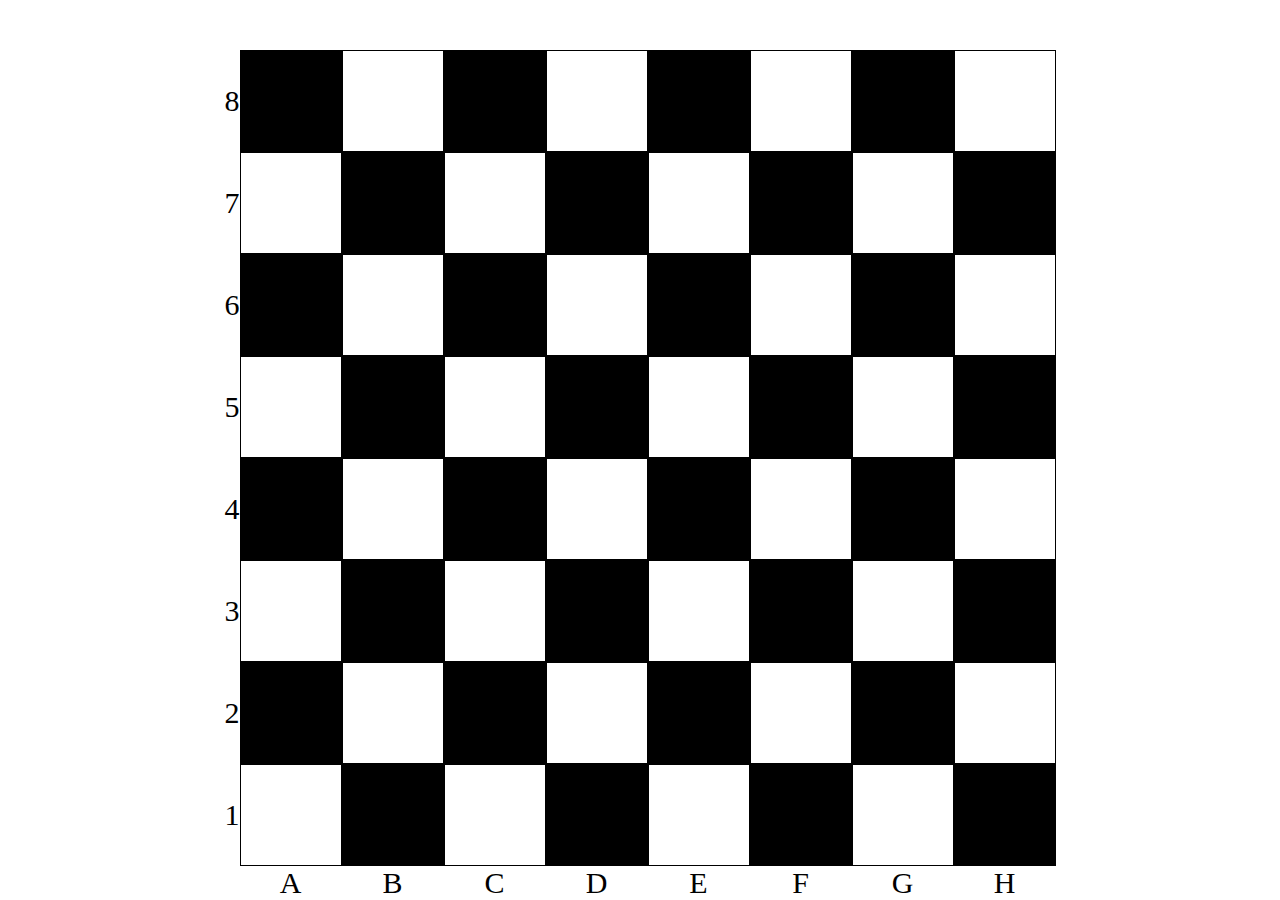
<file: Lesson_5/chessboard/index.html>
<!DOCTYPE html>
<html lang="en">
    <head>
      <meta charset="utf-8">
        <title>Шахматная доска</title>
        <link rel="stylesheet" href="style.css">
    </head>
        <body class="darkBg">
        <div class="table"></div>  
        <script src="board.js"></script>
    </body>
</html>
</file>
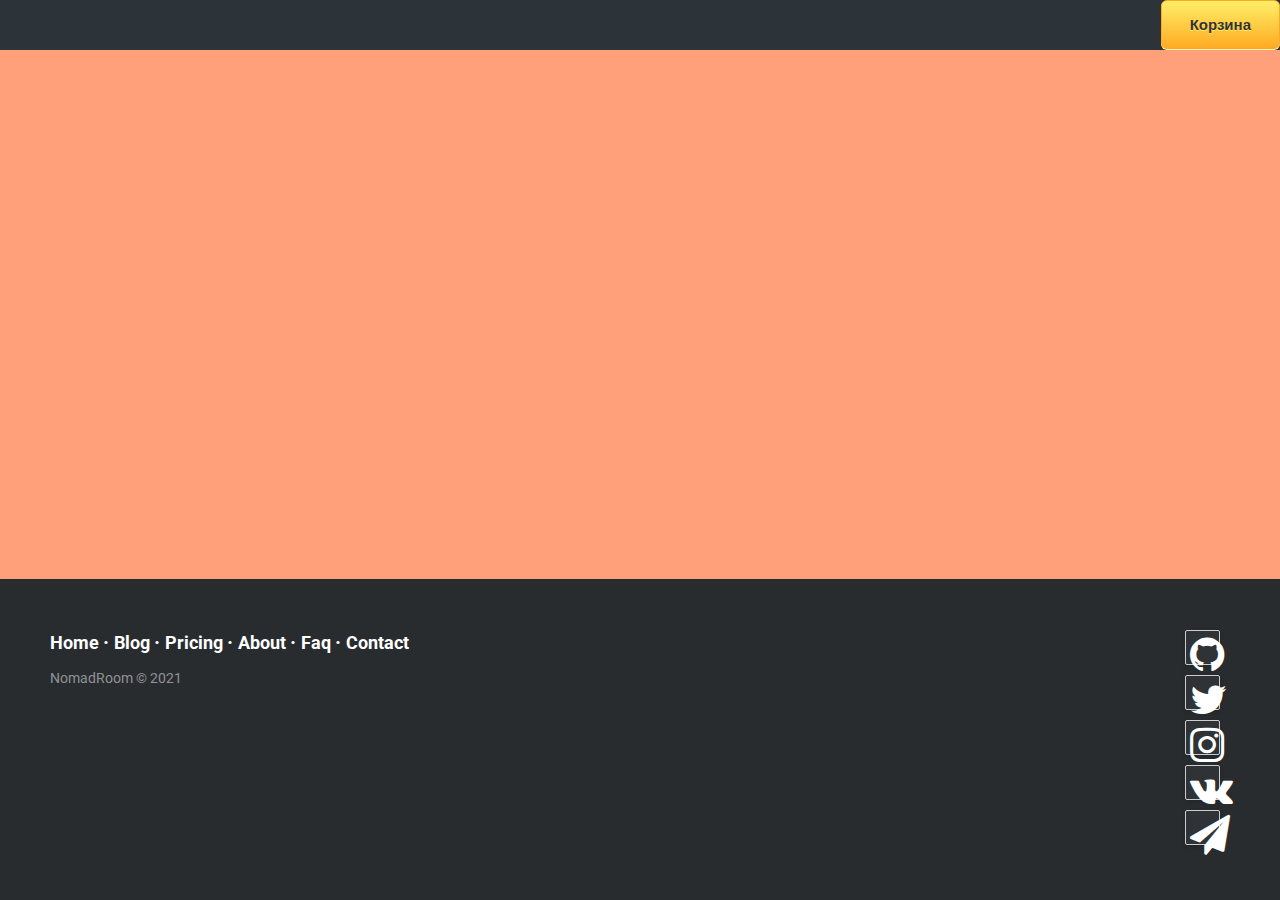
<file: Level_2/Lesson_1/index.html>
<!DOCTYPE html>
<html>

<head>
  <title>LetiShop</title>
  <meta name="keywords" content="" />
  <meta name="description" content="" />
  <link href="style.css" rel="stylesheet">
  <link rel="stylesheet" href="https://maxcdn.bootstrapcdn.com/bootstrap/3.3.6/css/bootstrap.min.css">
</head>

<body>
  <div class="wrapper">
    <header class="header">
      <button class="cart-button blum" type="button">Корзина</button>
    </header>
    <main class="content">
      <div class="goods-list">
      </div>
    </main>
<footer class="footer-distributed">

      <div class="footer-right">
        <div class="social github">
    <a href="https://github.com/nomadroom" target="_blank"><i class="fa fa-github fa-2x"></i></a>
</div>
<div class="social twitter">
    <a href="https://twitter.com/Nomad67765896" target="_blank"><i class="fa fa-twitter fa-2x"></i></a>
</div>
<div class="social instagram">
    <a href="https://www.instagram.com/buddazbs/" target="_blank"><i class="fa fa-instagram fa-2x"></i></a>
</div>
<div class="social vk">
    <a href="https://vk.com/buddazbs" target="_blank"><i class="fa fa-vk fa-2x"></i></a>    
</div>
<div class="social telegram">
    <a href="https://t.me/nomadroom" target="_blank"><i class="fa fa-paper-plane fa-2x"></i></a>
</div>
      </div>

      <div class="footer-left">

        <p class="footer-links">
          <a class="link-1" href="#">Home</a>

          <a href="#">Blog</a>

          <a href="#">Pricing</a>

          <a href="#">About</a>

          <a href="#">Faq</a>

          <a href="#">Contact</a>
        </p>

        <p>NomadRoom &copy; 2021</p>
      </div>

    </footer>
  </div>
  <script src="script.js"></script>
</body>

</html>
</file>
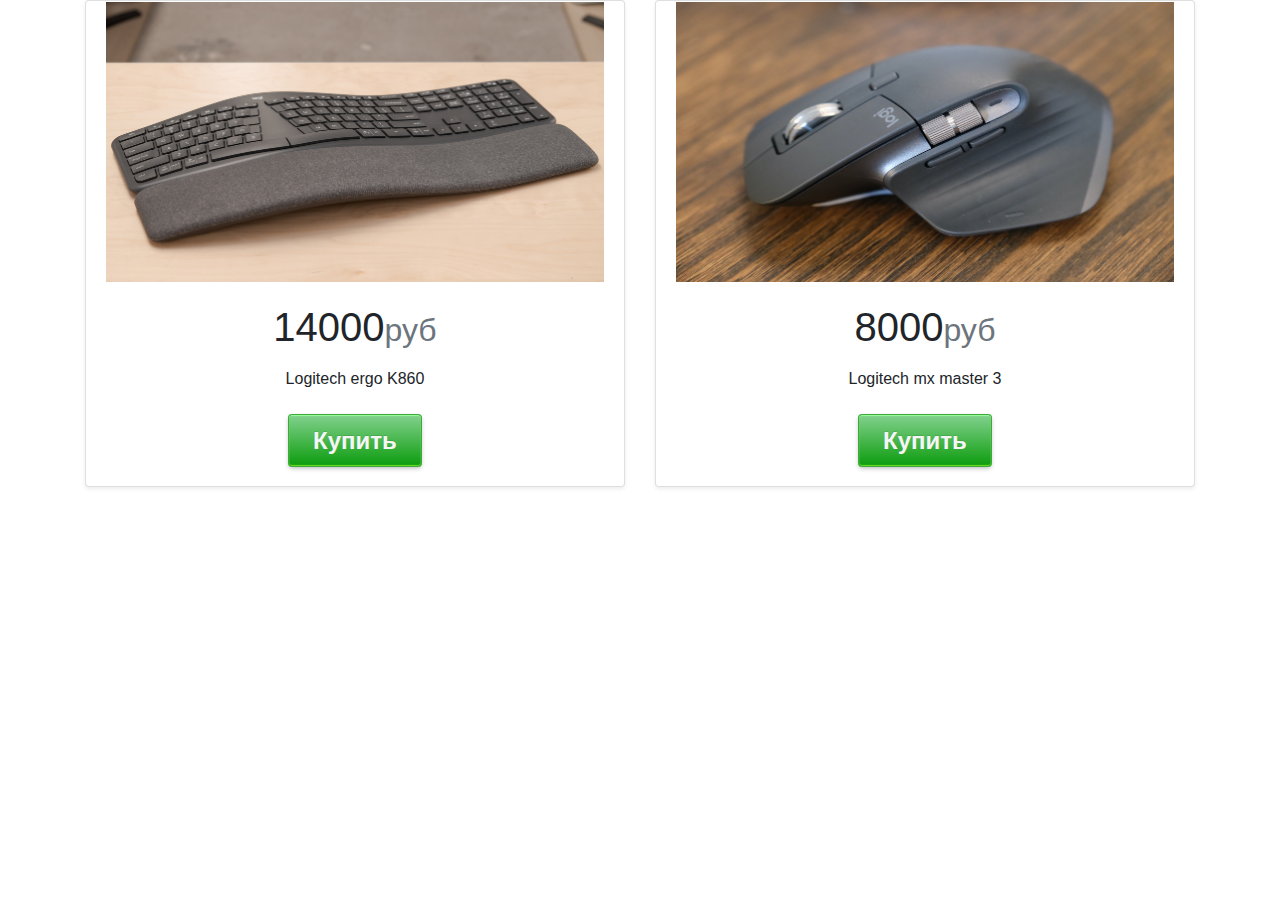
<file: Lesson_6_and_7/modal/basket.html>
<!doctype html>
<html lang="en">
   <head>
      <meta charset="utf-8">
      <meta name="viewport" content="width=device-width, initial-scale=1, shrink-to-fit=no">
      <meta name="description" content="">
      <link rel="stylesheet" type="text/css" href="main.css">
      <title>Some Basket</title>
      <script src="https://code.jquery.com/jquery-3.5.1.min.js" ></script>
      <!-- Bootstrap core CSS -->
      <link rel="stylesheet" href="https://stackpath.bootstrapcdn.com/bootstrap/4.4.1/css/bootstrap.min.css" integrity="sha384-Vkoo8x4CGsO3+Hhxv8T/Q5PaXtkKtu6ug5TOeNV6gBiFeWPGFN9MuhOf23Q9Ifjh" crossorigin="anonymous">
   </head>
   <body>
      <div class="container">
         <div class="card-deck mb-0 text-center">
            <div class="card mb-0 shadow-sm">
               <div class="image__wrapper">
                  <img src="img/1.jpg" alt="logi ergo K860" class="minimized" alt="клик для увеличения" />
               </div>              
               <div class="card-body">
                  <h1 class="card-title pricing-card-title">14000<small class="text-muted">руб</small></h1>
                  <ul class="list-unstyled mt-3 mb-4">
                     <li>Logitech ergo K860</li>
                  </ul>
                  <input type="button" class="button1 btn" value="Купить"> 
                  <div class="screen"></div>                
                  <div id="modal" class="modal">
                     <h1>Добавлено в корзину</h1>
                     <input type="button" class="button1 btn" value="Вернуться">
                     <input type="button" class="button1 btn" value="В корзину">
                  </div>
               </div>
            </div>
            <div class="card mb-0 shadow-sm">
               <div class="image__wrapper">
                  <img src="img/3.jpg" alt="Logi mx master 3" class="minimized" alt="клик для увеличения" />
               </div>
               <div class="screen-tow"></div>
               <div class="card-body">
                  <h1 class="card-title pricing-card-title">8000<small class="text-muted">руб</small></h1>
                  <ul class="list-unstyled mt-3 mb-4">
                     <li>Logitech mx master 3</li>
                  </ul>
                  <input id="btn-1" type="button" class="button1 btn" value="Купить">
                  <div class="screen"></div>
                  <div id="btn-1" class="modal">
                  <h1>Добавлено в корзину</h1>
                     <input type="button" class="button1 btn" value="Вернуться">
                     <input type="button" class="button1 btn" value="В корзину">
                  </div>    
               </div>
            </div>
         </div>
      </div>
      <script src="modal.js"></script>
      <script src="mini.js"></script>
   </body>
</html>
</file>
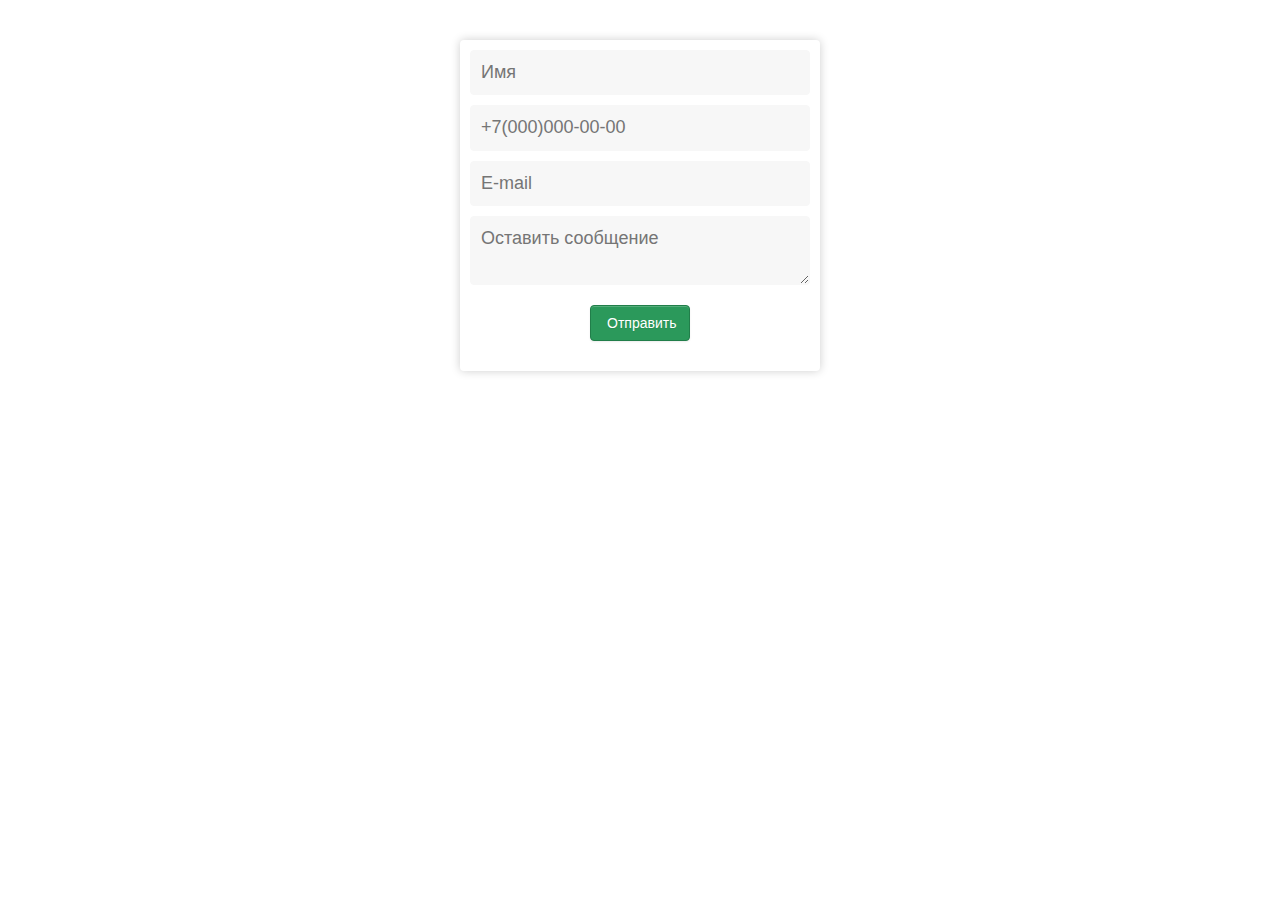
<file: Level_2/Lesson_4/form.html>
<!DOCTYPE html>
<html lang="ru">
<head>
<meta charset="UTF-8">
<meta name="viewport" content="width=device-width, initial-scale=1.0">
<title>Форма</title>
<link rel="stylesheet" href="style.css">

</head>
<body>
    <div class="form">
        <label id="name">
            <input type="text" name="name" placeholder="Имя">
            <small class="error">Имя</small>
        </label>
        <label id="phone">
            <input type="tel" name="phone" placeholder="+7(000)000-00-00">
            <small class="error">Введите Ваш номер телефона в формате +7(000)000-00-00</small>
        </label>
        <label id="email">
            <input type="email" name="email" placeholder="E-mail">
            <small class="error">Введите Вашу почту в формате example@site.com</small>
        </label>
        <label id="message">
            <textarea placeholder="Оставить сообщение" name="message"></textarea>
            <small class="error">Оставить сообщение</small>
        </label>
        <a href="#" class="green">Отправить</a>
    </div>
    <script src="validator.js" async></script>
</body>
</html>
</file>
<file: Lesson_5/chessboard/style.css>
* {
  margin: 0;
  padding: 0;
}

body {
  display: flex;
  justify-content: center;
  align-items: center;
  height: 100vh;
  background-image: url(https://lh6.googleusercontent.com/proxy/aVbBskLAJcqtqRlN4XrtrHxthParhqs_9TDD9-v3SCyS4dXxN-ocIlXTxlPSNXtjKTIADsLo3JdH1WoYwOtZkwOLGvLrLuZhq2olGVuFqgTGlxzya5bI3vIbxrxzmegshXc=s0-d);
}

table {
  border-spacing: 0;
  border: 0;
  margin: 0 auto;
  margin-top: 50px;
}

tr:not(:last-child) td:not(:first-child) {
  border: 1px solid black;
}

td
    {
        font-size: 30px;
    }

.black {
  width: 100px;
  height: 100px;
  background: black;
}

.white {
  width: 100px;
  height: 100px;
  background: white;
}

.letter {
  text-align: center;
  font-size: 30px;
}
</file>
<file: Lesson_6_and_7/modal/main.css>
input.button1 {
  position: relative;
  display: inline-block;
  font-family: Arial,Helvetica,FreeSans,"Liberation Sans","Nimbus Sans L",sans-serif;
  font-size: 1.5em;
  font-weight: 700;
  color: rgb(245,245,245);
  text-shadow: 0 -1px rgba(0,0,0,.1);
  text-decoration: none;
  user-select: none;
  padding: .3em 1em;
  outline: none;
  border: none;
  border-radius: 3px;
  background: #0c9c0d linear-gradient(#82d18d, #0c9c0d);
  box-shadow: inset #72de26 0 -1px 1px, inset 0 1px 1px #98ff98, #3caa3c 0 0 0 1px, rgba(0,0,0,.3) 0 2px 5px;
  -webkit-animation: pulsate 1.2s linear infinite;
  animation: pulsate 1.2s linear infinite;
}
input.button1:hover {
  -webkit-animation-play-state: paused;
  animation-play-state: paused;
  cursor: pointer;
}
input.button1:active {
  top: 1px;
  color: #fff;
  text-shadow: 0 -1px rgba(0,0,0,.3), 0 0 5px #ffd, 0 0 8px #fff;
  box-shadow: 0 -1px 3px rgba(0,0,0,.3), 0 1px 1px #fff, inset 0 1px 2px rgba(0,0,0,.8), inset 0 -1px 0 rgba(0,0,0,.05);
}
@-webkit-keyframes pulsate {
  50% {color: #fff; text-shadow: 0 -1px rgba(0,0,0,.3), 0 0 5px #ffd, 0 0 8px #fff;}
}
@keyframes pulsate {
  50% {color: #fff; text-shadow: 0 -1px rgba(0,0,0,.3), 0 0 5px #ffd, 0 0 8px #fff;}
}


#modal{
    padding: 35px;
    width: 500px;
    height: 200px;
    background-color: #fff;
    border: 1px solid #555;
    border-radius: 6px;
    position: fixed;
    top: 200px;
    left: calc(50% - 250px);
    display: none;
}

@keyframes popup{
    0%{
        opacity: 0;
    }
    100%{
        opacity: 1;
    }
}

.active{
    display: block !important;
    animation: popup 0.5s;
}

.screen{
    width: 100%;
    height: 100vh;
    position: fixed;
    background-color: #222;
    opacity: .3;
    top: 0;
    right: 0;
    display: none;
}

/* картинка на странице */
.minimized {
  width: 500px;
  cursor: pointer;
  border: 1px solid #FFF;
}
.minimized:hover {
  border: 1px solid yellow;
}
/* увеличенная картинка */
#magnify {
  display: none;
  position: fixed;
  max-width: 1000px;
  height: auto;
  z-index: 9999;
}
#magnify img {
  width: 100%;
}
/* затемняющий фон */
#overlay {
  display: none;
  background: #000;
  position: fixed;
  top: 0;
  left: 0;
  height: 100%;
  width: 100%;
  opacity: 0.5;
  z-index: 9990;
}
/* кнопка закрытия */
#close-popup {
  width: 30px;
  height: 30px;
  background: #FFFFFF;
  border: 1px solid #AFAFAF;
  border-radius: 15px;
  cursor: pointer;
  position: absolute;
  top: 15px;
  right: 15px;
}
#close-popup i {
  width: 28px;
  height: 28px;
  background: url(https://cdn.icon-icons.com/icons2/1506/PNG/512/emblemnoread_103742.png) no-repeat center center;
  background-size: 31px 28px;
  display: block;
}
@keyframes rota {
 25% { transform: rotate(360deg); }
}
#close-popup:hover {
  animation: rota 4s infinite normal;
  -webkit-animation-iteration-count: 1;
  animation-iteration-count: 1;
}
</file>
<file: Level_2/Lesson_4/style.css>
* {
    border: none;
    margin: 0;
    padding: 0;
    box-sizing: border-box;
    outline: none;
    font-family: 'Roboto', sans-serif;
    font-size: 18px;
    line-height: 130%;
}

.form,
form {
    display: block;
    width: 360px;
    border-radius: 4px;
    margin: 40px auto;
    padding: 10px;
    box-shadow: #cecece 0 0 10px;
}
label {
    display: block;
    width: 100%;
    margin-bottom: 10px;
}
input {
    display: block;
    width: 100%;
    border-radius: 4px;
    margin-bottom: 5px;
    padding: 10px;
    border: #f7f7f7 solid 1px;
    background: #f7f7f7;
    transition: all ease-in-out .2s;
    box-shadow: #f7f7f7 inset 0 0 100px 100px;
}
textarea {
    display: block;
    width: 100%;
    min-width: 100%;
    max-width: 100%;
    height: auto;
    border-radius: 4px;
    margin-bottom: 10px;
    padding: 10px;
    border: #f7f7f7 solid 1px;
    background: #f7f7f7;
    transition: all ease-in-out .2s;
    box-shadow: #f7f7f7 inset 0 0 100px 100px;
}
textarea.regexp {
    height: 210px;
    margin-bottom: 15px;
    border: #E0E0E0 solid 1px;
    background: #fff;
}
textarea.regexp-out {
    height: 210px;
    margin-bottom: 15px;
    border: #E0E0E0 solid 1px;
}
a.green{
border-radius: 4px;
-webkit-box-shadow: inset 0 1px 0 rgba(255, 255, 255, 0.2), 0 1px 2px rgba(0, 0, 0, 0.08);
-moz-box-shadow: inset 0 1px 0 rgba(255, 255, 255, 0.2), 0 1px 2px rgba(0, 0, 0, 0.08);
box-shadow: inset 0 1px 0 rgba(255, 255, 255, 0.2), 0 1px 2px rgba(0, 0, 0, 0.08);
color: #fff;
display:block;
width:100px;
text-align: center;
font-family: Arial, Helvetica, sans-serif;
font-size: 14px;
padding: 8px 16px;
margin: 20px auto;
text-decoration: none;
text-shadow: 0 1px 1px rgba(0, 0, 0, 0.075);
-webkit-transition: background-color 0.1s linear;
-moz-transition: background-color 0.1s linear;
-o-transition: background-color 0.1s linear;
transition: background-color 0.1s linear;        
}
a.green {
background-color: rgb( 43, 153, 91 );
border: 1px solid rgb( 33, 126, 74 );
}
        
a.green:hover {
background-color: rgb( 75, 183, 141 );
}

small.error {
    display: none;
    margin: 0 0 10px;
    color: #d32f2f;
}
.done_val input,
.done_val textarea {
    border: #388E3C solid 1px;
}
.error_val input,
.error_val textarea {
    position: relative;
    border: #d32f2f solid 1px;
}
.error_val > small.error {
    display: block;
}
</file>
<file: Level_2/Lesson_1/style.css>
@import url(https://fonts.googleapis.com/css?family=Roboto:400,500,300,700);
@import url(https://maxcdn.bootstrapcdn.com/font-awesome/4.7.0/css/font-awesome.min.css);

* {
  margin: 0;
  padding: 0;
  font-family: Roboto;
}

html {
  height: 100%;  
} 

article, aside, details, figcaption, figure, footer, header, hgroup, main, nav, section, summary {
  display: block;
}

body {
  font: 12px/18px Arial, sans-serif;
  height: 100%;
}

.wrapper {
  display: flex;
  flex-direction: column;
  min-height: 100%;
  background-color: #FFA07A;
}

/* Button
-----------------------------------------------------------------------------*/
.blum {
  float: right;
  box-shadow: 0px 1px 0px 0px #fff6af;
  background: linear-gradient(to bottom, #ffec64 5%, #ffab23 100%);
  background-color: #ffec64;
  border-radius: 6px;
  border: 1px solid #ffaa22;
  display: inline-block;
  cursor: pointer;
  color: #333333;
  font-family: Arial;
  font-size: 15px;
  font-weight: bold;
  padding: 12.9px 28px;
  text-decoration: none;
  text-shadow: 0px 1px 0px #ffee66;
}

.blum:hover {
  background: -webkit-gradient(linear, left top, left bottom, color-stop(0.05, #ffab23), color-stop(1, #ffec64));
  background: -moz-linear-gradient(top, #ffab23 5%, #ffec64 100%);
  background: -webkit-linear-gradient(top, #ffab23 5%, #ffec64 100%);
  background: -o-linear-gradient(top, #ffab23 5%, #ffec64 100%);
  background: -ms-linear-gradient(top, #ffab23 5%, #ffec64 100%);
  background: linear-gradient(to bottom, #ffab23 5%, #ffec64 100%);
  filter: progid:DXImageTransform.Microsoft.gradient(startColorstr='#ffab23', endColorstr='#ffec64', GradientType=0);
  background-color: #ffab23;
}

.blum:active {
  position: relative;
  top: 1px;
}

/* Header
-----------------------------------------------------------------------------*/
.header {
  height: 50px;
  background: #2d3439;
}

/* Middle
-----------------------------------------------------------------------------*/
.content {
  flex: 1 0 auto;
}

.goods-item {
box-shadow: 0 4px 8px 0 rgba(0, 0, 0, 0.2);
max-width: 500px; /* Ограничение ширины */
text-align: center;
font-family: sans-serif;
display: inline-table;
}

h3 {
  font-size: 50px;
  color: #7c4dff;
}

p {
  color: #d32f2f;
  font-size: 30px;
}

.images_box {
            justify-content: space-around;
            align-items: center;
          }

.goods-item button {
  display: inline-block;
  text-decoration: none;
  background-color: #fc6979;
  color: #000000;
  border: 2px solid #fc6979;
  border-radius: 20px;
  font-size: 22px;
  padding: 1px 13px;
  transition: all 0.8s ease;
}

.goods-item button:hover{
    text-decoration: none;
    background-color: #ff0505;
    color: #ffeded;
    border-color: #006089;
}

/* Footer
-----------------------------------------------------------------------------*/
section {
  width: 100%;
  display: inline-block;
  background: #ccc;
  height: 60vh;
  text-align: center;
  font-size: 22px;
  font-weight: 700;
  text-decoration: underline;
}

.footer-distributed {
  background-color: #292c2f;
  box-shadow: 0 1px 1px 0 rgba(0, 0, 0, 0.12);
  box-sizing: border-box;
  width: 100%;
  text-align: left;
  font: normal 16px sans-serif;
  padding: 45px 50px;
}

.footer-distributed .footer-left p {
  color: #8f9296;
  font-size: 14px;
  margin: 0;
}
/* Footer links */

.footer-distributed p.footer-links {
  font-size: 18px;
  font-weight: bold;
  color: #ffffff;
  margin: 0 0 10px;
  padding: 0;
  transition: ease .25s;
}

.footer-distributed p.footer-links a {
  display: inline-block;
  line-height: 1.8;
  text-decoration: none;
  color: inherit;
  transition: ease .25s;
}

.footer-distributed .footer-links a:before {
  content: "·";
  font-size: 20px;
  left: 0;
  color: #fff;
  display: inline-block;
  padding-right: 5px;
}

.footer-distributed .footer-links .link-1:before {
  content: none;
}

.footer-distributed .footer-right {
  float: right;
  margin-top: 6px;
  max-width: 180px;
}

.footer-distributed .footer-right a {
  display: inline-block;
  width: 35px;
  height: 35px;
  background-color: #33383b;
  border-radius: 2px;
  font-size: 20px;
  color: #ffffff;
  text-align: center;
  line-height: 35px;
  margin-left: 3px;
  transition:all .25s;
}

.footer-distributed .footer-right a:hover{transform:scale(1.1); -webkit-transform:scale(1.1);}

.footer-distributed p.footer-links a:hover{text-decoration:underline;}

/* Media Queries */

@media (max-width: 600px) {
  .footer-distributed .footer-left, .footer-distributed .footer-right {
    text-align: center;
  }
  .footer-distributed .footer-right {
    float: none;
    margin: 0 auto 20px;
  }
  .footer-distributed .footer-left p.footer-links {
    line-height: 1.8;
  }
}

.social a {
    width: 48px;
    height: 48px;
    background: #fff;
    border: 1px solid #ccc;
    box-shadow: 0 2px 4px rgba(0,0,0,0.15), inset 0 0 50px rgba(0,0,0,0.1);
    border-radius: 24px;
    margin: 0 10px 10px 0;
    padding: 4px;
    color: #000;
}
.github a:hover {background: #191919; color: #fff;}
.twitter a:hover {background: #00acee; color: #fff;}
.instagram a:hover {background: #3f729b; color: #fff;}
.vk a:hover {background: #5d84ae; color: #fff;}
.telegram a:hover {background: #249bd7; color: #fff;}
</file>
